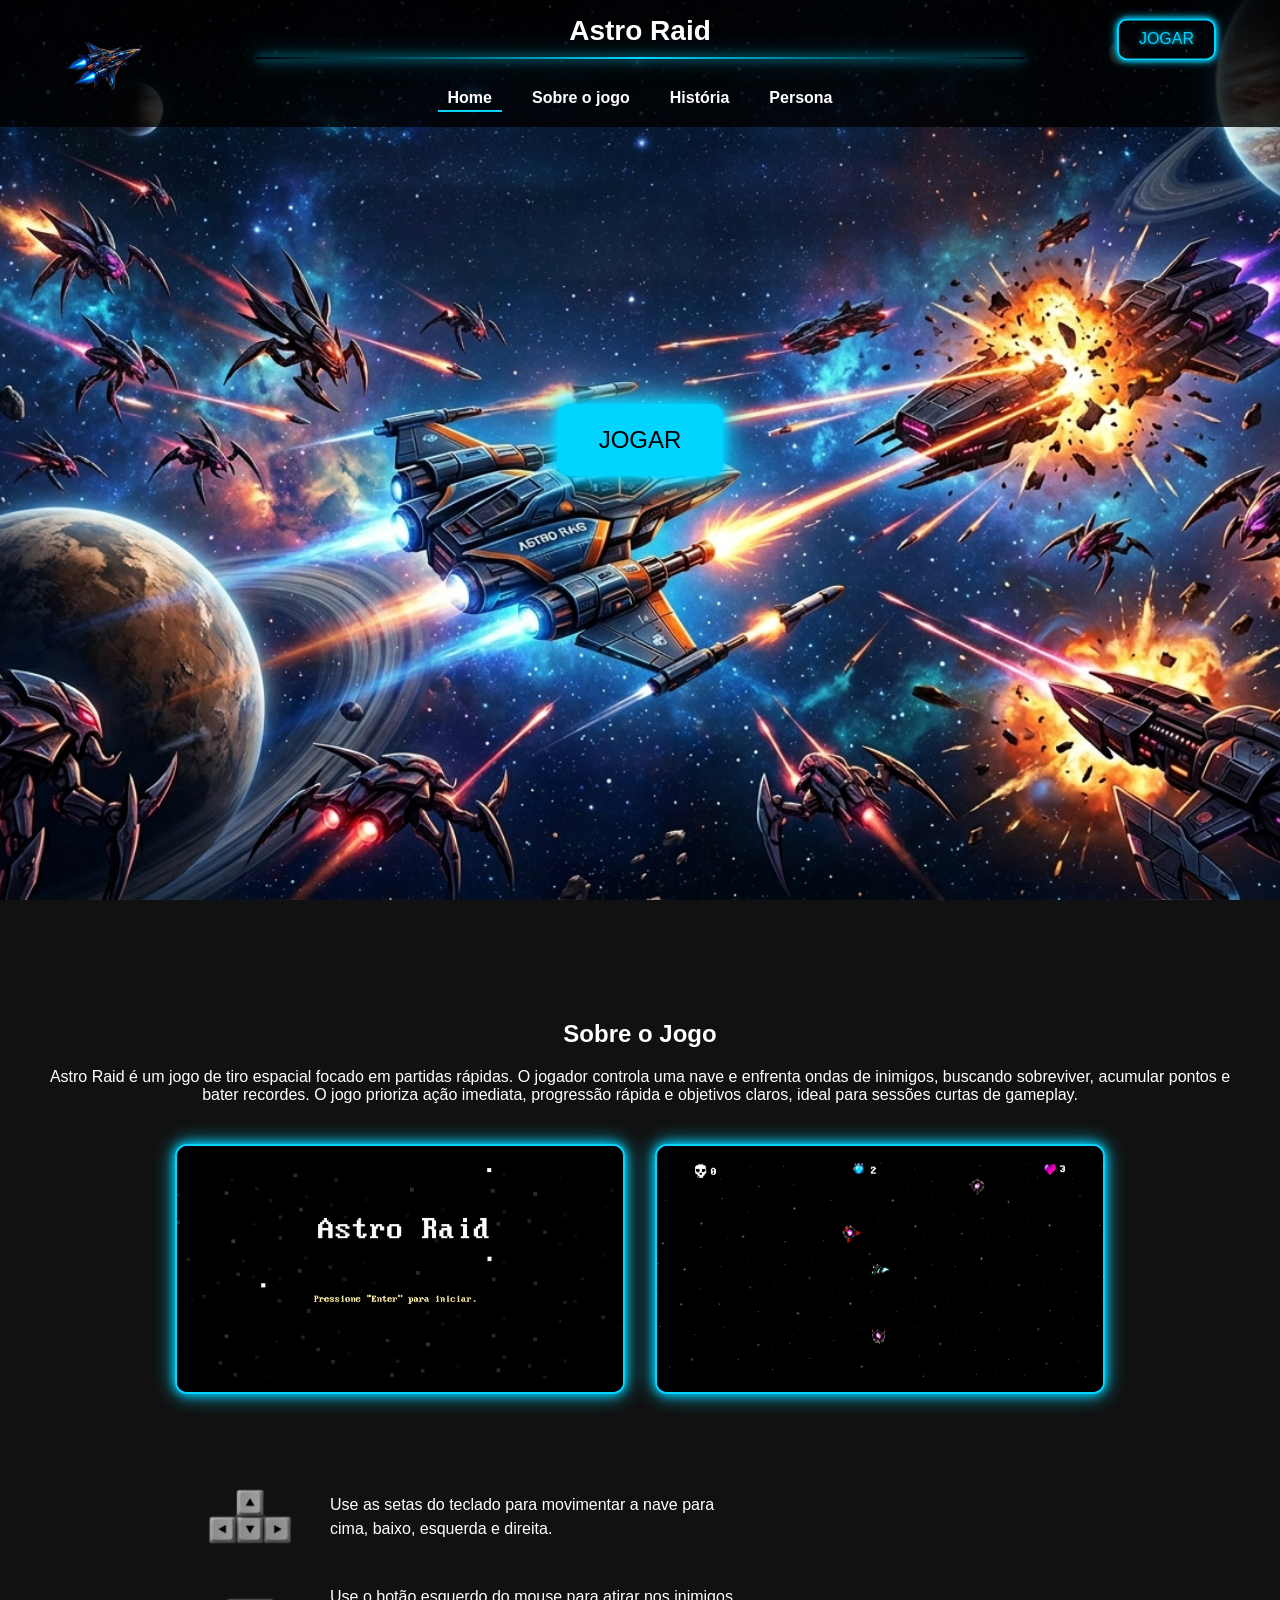
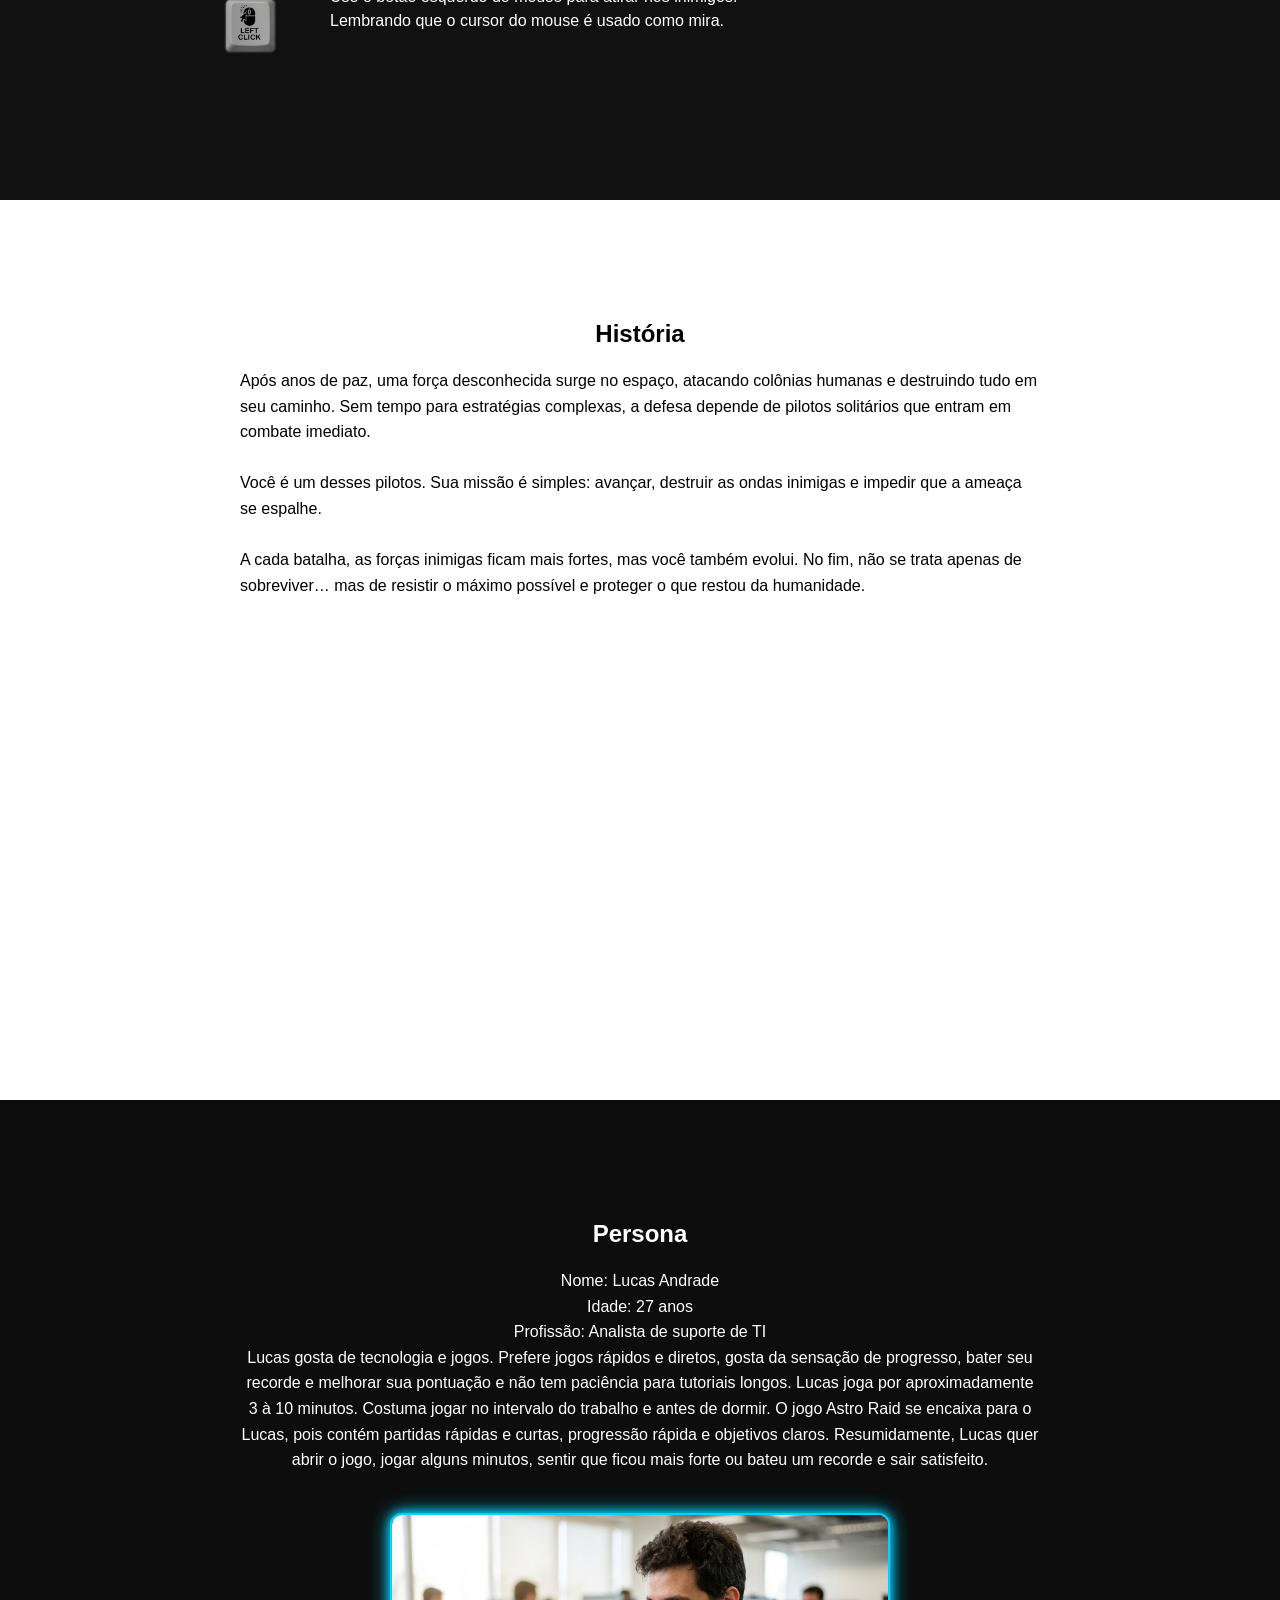
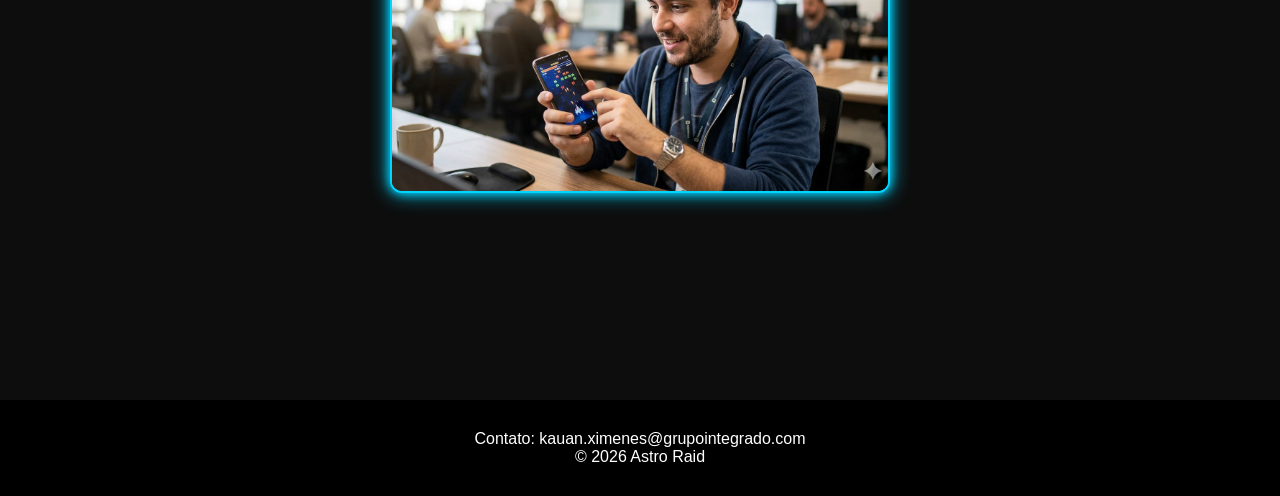
<file: index.html>
<!DOCTYPE html>
<html lang="pt-br">
<head>
  <meta charset="UTF-8">
  <title>Astro Raid</title>
  <link rel="stylesheet" href="style.css">
  <link rel="icon" href="imgs/LogoSite.png" type="image/png">

  <meta name="viewport" content="width=device-width, initial-scale=1.0">
</head>
<body>

<header>
  <div class="header-top">

    <div class="logo-container">
      <img src="imgs/LogoSite.png" class="logo">
    </div>
    
    <div class="titulo">Astro Raid</div>
    <a href="game/index.html" target="_blank">
      <button class="botao-jogar-header">JOGAR</button>
    </a>
  </div>

  <div class="divisor"></div>

  <nav>
    <a href="#home">Home</a>
    <a href="#sobre">Sobre o jogo</a>
    <a href="#historia">História</a>
  <a href="#persona">Persona</a>
</nav>
</header>

<section id="home" class="hero">
  <a href="game/index.html" target="_blank">
    <button class="botao-jogar">JOGAR</button>
  </a>
</section>

<section id="sobre" class="sobre">
  <h2>Sobre o Jogo</h2>
  <p>
    Astro Raid é um jogo de tiro espacial focado em partidas rápidas. O jogador controla uma nave e enfrenta ondas de inimigos, buscando sobreviver, acumular pontos e bater recordes. O jogo prioriza ação imediata, progressão rápida e objetivos claros, ideal para sessões curtas de gameplay.
  </p>

  <div class="imagens-jogo">
    <div class="slot-imagem">
      <img src="imgs/Tela inicial Astro Raid.png" alt="Tela inicial do Astro Raid">
    </div>
    <div class="slot-imagem">
      <img src="imgs/Astro_Raid.png" alt="Demonstração do jogo Astro Raid">
    </div>
  </div>

  <div class="controles">
    <div class="controle-item">
      <img src="imgs/setas.png">
      <p>Use as setas do teclado para movimentar a nave para cima, baixo, esquerda e direita.</p>
    </div>

    <div class="controle-item">
      <img src="imgs/mouse.png" class="mouse-icon">
      <p>Use o botão esquerdo do mouse para atirar nos inimigos. Lembrando que o cursor do mouse é usado como mira.</p>
    </div>
  </div>
</section>

<section id="historia" class="historia">
  <h2>História</h2>
  <p>
    Após anos de paz, uma força desconhecida surge no espaço, atacando colônias humanas e destruindo tudo em seu caminho. Sem tempo para estratégias complexas, a defesa depende de pilotos solitários que entram em combate imediato.<br><br>
    Você é um desses pilotos. Sua missão é simples: avançar, destruir as ondas inimigas e impedir que a ameaça se espalhe.<br><br>
    A cada batalha, as forças inimigas ficam mais fortes, mas você também evolui. No fim, não se trata apenas de sobreviver… mas de resistir o máximo possível e proteger o que restou da humanidade.
  </p>
</section>

<section id="persona" class="persona">
  <h2>Persona</h2>
  <p>
    Nome: Lucas Andrade<br>
    Idade: 27 anos<br>
    Profissão: Analista de suporte de TI<br>
    Lucas gosta de tecnologia e jogos. Prefere jogos rápidos e diretos, gosta da sensação de progresso, bater seu recorde e melhorar sua pontuação e não tem paciência para tutoriais longos.
    Lucas joga por aproximadamente 3 à 10 minutos. Costuma jogar no intervalo do trabalho e antes de dormir.
    O jogo Astro Raid se encaixa para o Lucas, pois contém partidas rápidas e curtas, progressão rápida e objetivos claros.
    Resumidamente, Lucas quer abrir o jogo, jogar alguns minutos, sentir que ficou mais forte ou bateu um recorde e sair satisfeito.
  </p>

  <div class="imagens-jogo">
    <div class="slot-imagem">
      <img src="imgs/Lucas_Persona.png" alt="Lucas, persona do jogo">
    </div>
  </div>
</section>

<footer>
  <p>Contato: kauan.ximenes@grupointegrado.com</p>
  <p>© 2026 Astro Raid</p>
</footer>

<script>
const sections = document.querySelectorAll("section");
const navLinks = document.querySelectorAll("nav a");

window.addEventListener("scroll", () => {
  let current = "";

  sections.forEach(section => {
    const sectionTop = section.offsetTop - 120;

    if (window.scrollY >= sectionTop) {
      current = section.getAttribute("id");
    }
  });

  navLinks.forEach(a => {
    a.classList.remove("active");
    if (a.getAttribute("href") === "#" + current) {
      a.classList.add("active");
    }
  });
});
</script>

</body>
</html>
</file>
<file: style.css>
* {
  margin: 0;
  padding: 0;
  box-sizing: border-box;
  font-family: Arial, sans-serif;
}

body, html {
  height: 100%;
  scroll-behavior: smooth;

}

header {
  position: fixed;
  top: 0;
  width: 100%;
  background: rgba(0,0,0,0.8);
  color: white;
  display: flex;
  flex-direction: column;
  align-items: center;
  padding: 15px 0;
  z-index: 1000;
}

.header-top {
  width: 90%;
  display: flex;
  justify-content: center;
  align-items: center;
  position: relative;
}

.logo-container {
  position: absolute;
  left: 0;
  top: 50%;
  transform: translateY(-8%);
}

.logo {
  width: 80px;
}


.titulo {
  font-size: 28px;
  font-weight: bold;
  text-align: center;
}

.botao-jogar-header {
  position: absolute;
  right: 0;
  top: 50%;
  transform: translateY(-30%);
  padding: 10px 20px;
  font-size: 16px;
  background: transparent;
  color: #00d4ff;
  border: 2px solid #00d4ff;
  border-radius: 10px;
  cursor: pointer;
  transition: 0.3s;
  box-shadow: 0 0 5px #00d4ff, 0 0 10px #00d4ff;
  text-shadow: 0 0 5px #00d4ff;
}

.botao-jogar-header:hover {
  background: #00d4ff;
  color: black;
  transform: translateY(-30%) scale(1.05);
}

nav {
  display: flex;
  gap: 20px;
  margin-top: 10px;
  flex-wrap: wrap;
  justify-content: center;
}

nav a {
  color: white;
  text-decoration: none;
  font-weight: bold;
  position: relative;
  padding: 5px 10px;
  transition: 0.3s;
}

nav a:hover {
  color: #00d4ff;
}

nav a::after {
  content: "";
  position: absolute;
  left: 0;
  bottom: 0;
  width: 0%;
  height: 2px;
  background: #00d4ff;
  transition: 0.3s;
}

nav a.active::after {
  width: 100%;
}

.hero {
  height: 100vh;
  background: url("imgs/Banner.png") no-repeat center center/cover;
  display: flex;
  justify-content: center;
  align-items: center;
  padding-top: 100px;
}

.botao-jogar {
  padding: 20px 40px;
  font-size: 24px;
  background: #00d4ff;
  color: black;
  border: 2px solid #00d4ff;
  border-radius: 12px;
  cursor: pointer;
  transition: 0.3s;
  box-shadow: 0 0 10px #00d4ff, 0 0 20px #00d4ff, 0 0 40px #00d4ff;
}

.botao-jogar:hover {
  transform: scale(1.1);
}

section {
  padding: 120px 40px;
  min-height: 100vh;
}

h2 {
  margin-bottom: 20px;
}

.sobre {
  background: #111;
  color: white;
  text-align: center;
}

.historia h2 {
  text-align: center;
}

.historia p {
  text-align: left;
  max-width: 800px;
  margin: 0 auto;
  line-height: 1.6;
}

.persona {
  background: #0d0d0d;
  color: white;
  text-align: center;
}

.persona p {
  max-width: 800px;
  margin: 0 auto;
  line-height: 1.6;
}

.imagens-jogo {
  display: flex;
  justify-content: center;
  gap: 30px;
  margin-top: 40px;
  flex-wrap: wrap;
}

.slot-imagem {
  width: 450px;
  height: 250px;
  border: 2px solid #00d4ff;
  border-radius: 12px;
  display: flex;
  justify-content: center;
  align-items: center;
  box-shadow: 0 0 10px #00d4ff, 0 0 20px #00d4ff;
  background: black;
  overflow: hidden;
  transition: 0.3s;
}

.slot-imagem:hover {
  transform: scale(1.05);
}

.persona .slot-imagem {
  width: 500px;
  height: 280px;
}

.slot-imagem img {
  width: 100%;
  height: 100%;
  object-fit: cover;
}

.divisor {
  width: 60%;
  height: 2px;
  background: linear-gradient(90deg, transparent, #00d4ff, transparent);
  margin: 10px 0 15px 0;
  border-radius: 10px;
  box-shadow: 0 0 10px #00d4ff, 0 0 20px #00d4ff;
}

footer {
  background: black;
  color: white;
  text-align: center;
  padding: 30px;
}

.controles {
  margin-top: 90px;
}

.controle-item {
  display: flex;
  align-items: center;
  gap: 20px;
  max-width: 700px;
}

.controle-item img {
  width: 120px;
  height: auto;
  margin-left: 150px;
}

.controle-item p {
  text-align: left;
  line-height: 1.5;
}

.mouse-icon {
  margin-top: 40px;
}

@media (max-width: 480px) {

  header {
    padding: 10px 0;
  }

  .titulo {
    font-size: 20px;
  }

  .logo {
    width: 50px;
  }

  .botao-jogar-header {
    padding: 6px 12px;
    font-size: 12px;
  }

  nav {
    gap: 10px;
    margin-top: 5px;
  }

  nav a {
    font-size: 12px;
    padding: 3px 6px;
  }

  .hero {
    padding-top: 80px;
    text-align: center;
  }

  .botao-jogar {
    font-size: 18px;
    padding: 12px 24px;
  }

  section {
    padding: 80px 20px;
  }

  .historia p,
  .persona p {
    text-align: justify;
    font-size: 14px;
  }

  .imagens-jogo {
    flex-direction: column;
    align-items: center;
    gap: 20px;
  }

  .slot-imagem {
    width: 90%;
    height: 180px;
  }

  .persona .slot-imagem {
    width: 90%;
    height: 200px;
  }

  .controle-item {
    flex-direction: column;
    text-align: center;
  }

  .controle-item img {
    margin-left: 0;
    width: 80px;
  }

  .controle-item p {
    text-align: center;
    font-size: 14px;
  }

  .mouse-icon {
    margin-top: 20px;
  }

  .divisor {
    width: 80%;
  }
}
</file>
